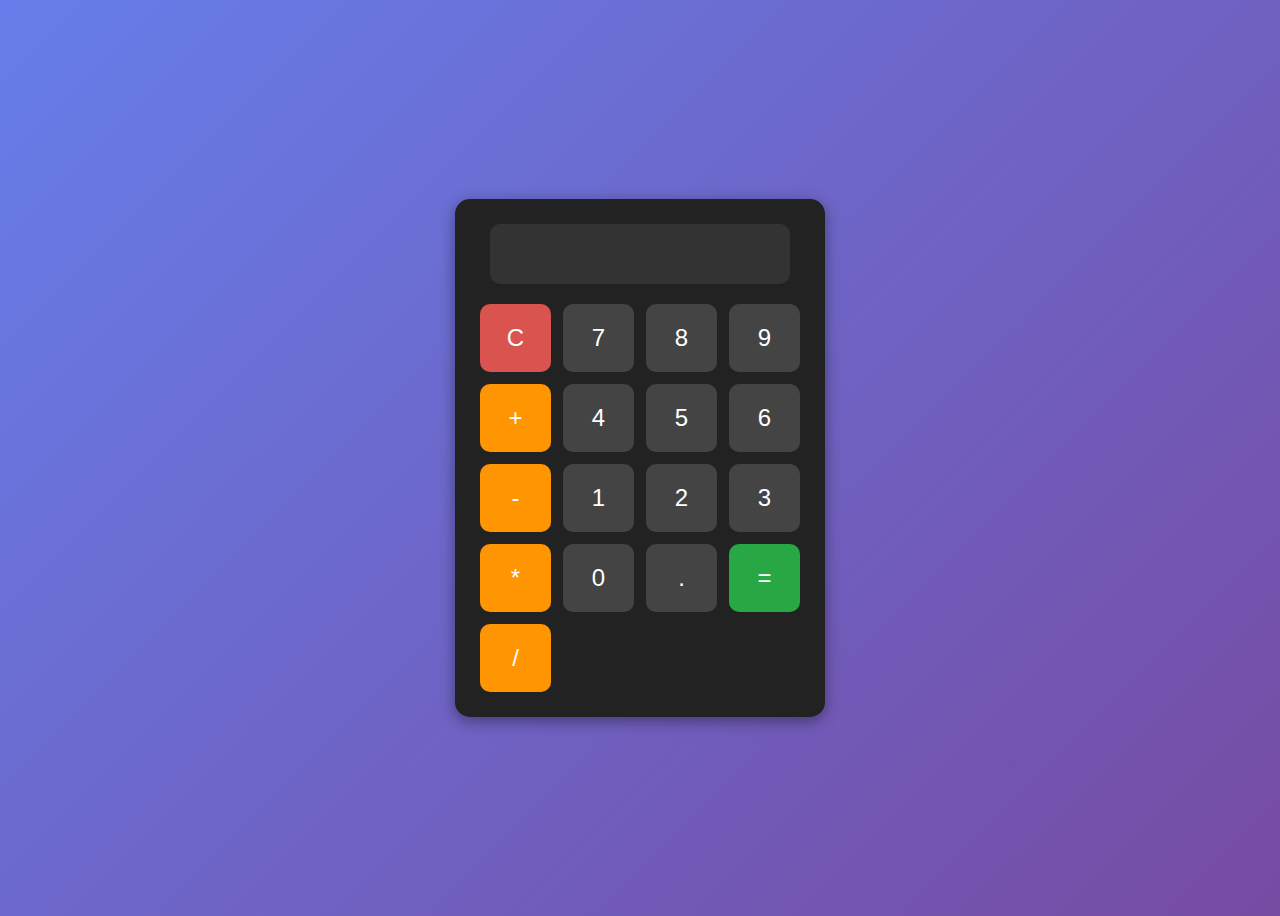
<file: Calculator/index.html>
<!DOCTYPE html>
<html lang="en">
<head>
    <meta charset="UTF-8">
    <meta name="viewport" content="width=device-width, initial-scale=1.0">
    <title>Basic Calculator</title>
    <style>
        body {
            font-family: 'Poppins', sans-serif;
            display: flex;
            justify-content: center;
            align-items: center;
            height: 100vh;
            background: linear-gradient(135deg, #667eea, #764ba2);
            padding: 20px;
            box-sizing: border-box;
        }
        .calculator {
            background: #222;
            padding: 25px;
            border-radius: 15px;
            box-shadow: 0 4px 15px rgba(0, 0, 0, 0.4);
            text-align: center;
            max-width: 320px;
            width: 100%;
        }
        #display {
            width: calc(100% - 20px);
            height: 60px;
            text-align: right;
            font-size: 2em;
            margin-bottom: 20px;
            padding: 15px;
            border: none;
            border-radius: 10px;
            background: #333;
            color: white;
            box-sizing: border-box;
        }
        .buttons {
            display: grid;
            grid-template-columns: repeat(4, 1fr);
            gap: 12px;
        }
        button {
            padding: 20px;
            font-size: 1.5em;
            cursor: pointer;
            border: none;
            background: #444;
            color: white;
            border-radius: 10px;
            transition: 0.3s;
        }
        button:hover {
            background: #666;
        }
        .operator {
            background: #ff9500;
        }
        .operator:hover {
            background: #cc7700;
        }
        .equal {
            background: #28a745;
        }
        .equal:hover {
            background: #218838;
        }
        .clear {
            background: #d9534f;
        }
        .clear:hover {
            background: #c9302c;
        }
    </style>
</head>
<body>
    <div class="calculator">
        <input type="text" id="display" disabled>
        <div class="buttons">
            <button class="clear" onclick="clearDisplay()">C</button>
            <button onclick="appendToDisplay('7')">7</button>
            <button onclick="appendToDisplay('8')">8</button>
            <button onclick="appendToDisplay('9')">9</button>
            <button class="operator" onclick="appendToDisplay('+')">+</button>
            <button onclick="appendToDisplay('4')">4</button>
            <button onclick="appendToDisplay('5')">5</button>
            <button onclick="appendToDisplay('6')">6</button>
            <button class="operator" onclick="appendToDisplay('-')">-</button>
            <button onclick="appendToDisplay('1')">1</button>
            <button onclick="appendToDisplay('2')">2</button>
            <button onclick="appendToDisplay('3')">3</button>
            <button class="operator" onclick="appendToDisplay('*')">*</button>
            <button onclick="appendToDisplay('0')">0</button>
            <button onclick="appendToDisplay('.')">.</button>
            <button class="equal" onclick="calculateResult()">=</button>
            <button class="operator" onclick="appendToDisplay('/')">/</button>
        </div>
    </div>

    <script>
        function appendToDisplay(value) {
            document.getElementById('display').value += value;
        }

        function clearDisplay() {
            document.getElementById('display').value = '';
        }

        function calculateResult() {
            try {
                document.getElementById('display').value = eval(document.getElementById('display').value);
            } catch (error) {
                alert('Invalid Expression');
            }
        }
    </script>
</body>
</html>
</file>
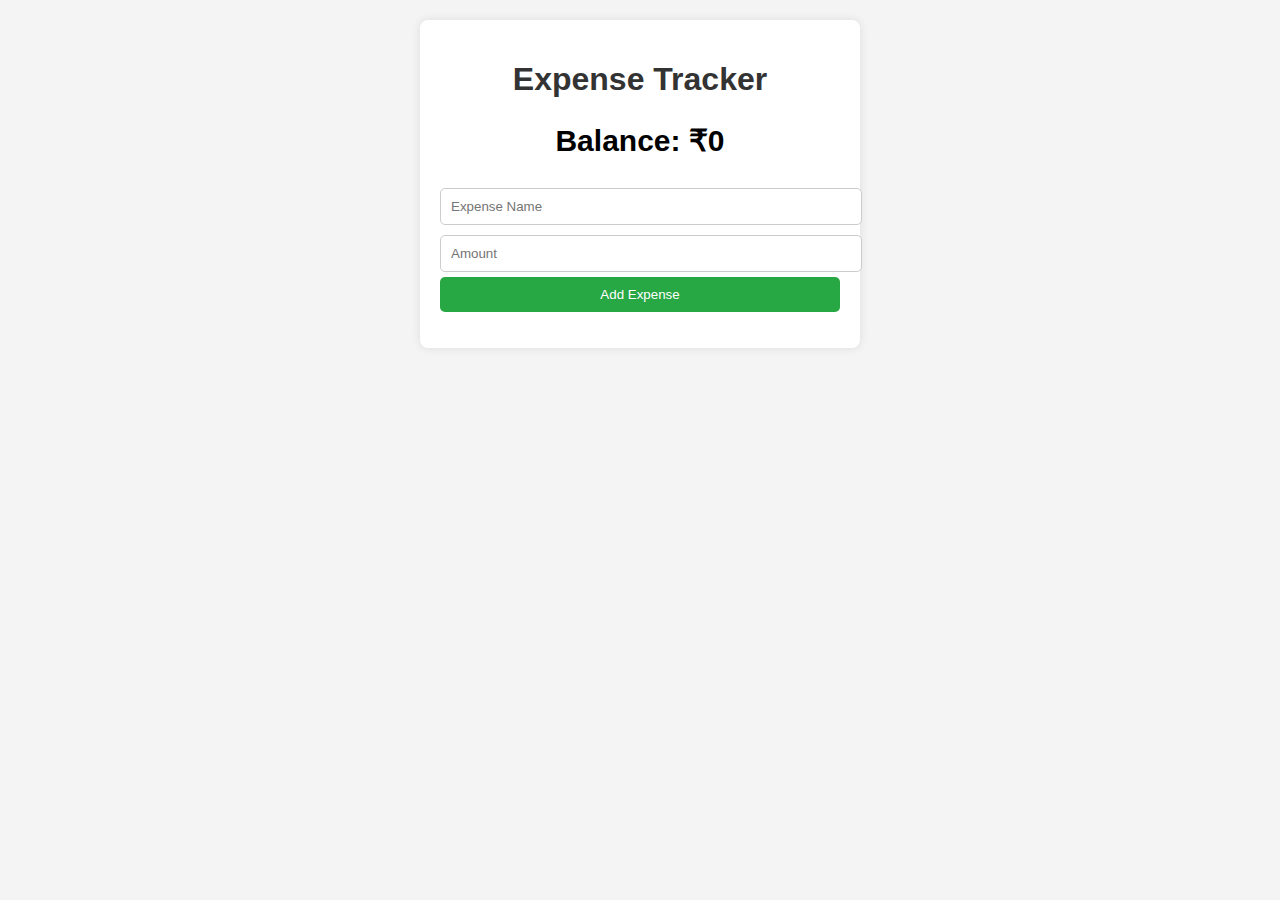
<file: Expense Tracker/index.html>
<!DOCTYPE html>
<html lang="en">
<head>
    <meta charset="UTF-8">
    <meta name="viewport" content="width=device-width, initial-scale=1.0">
    <title>Expense Tracker</title>     
    <link rel="stylesheet" href="style.css">
</head>
<body>      
    <div class="container">
        <h1>Expense Tracker</h1>
        
        <div class="balance">
            <h2>Balance: <span id="balance">₹0</span></h2>
        </div>
        
        <div class="input-section">
            <input type="text" id="expense-name" placeholder="Expense Name">
            <input type="number" id="expense-amount" placeholder="Amount">
            <button id="add-expense">Add Expense</button>
        </div>

        <ul id="expense-list"></ul>
    </div>

    <script src="script.js"></script>
</body>
</html>
</file>
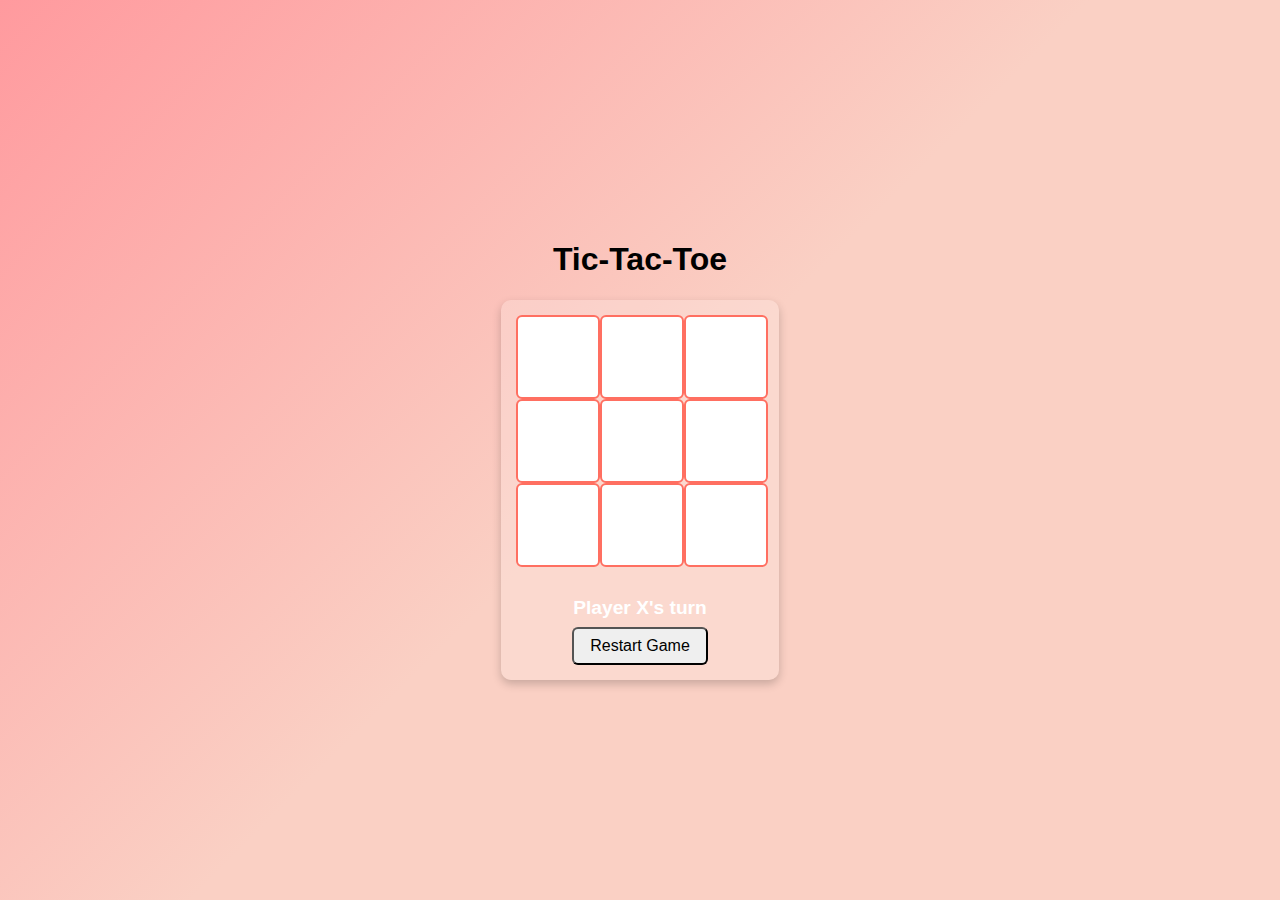
<file: Tic Toe Game/index.html>
<!DOCTYPE html>
<html lang="en">
<head>
    <meta charset="UTF-8">
    <meta name="viewport" content="width=device-width, initial-scale=1.0">
    <title>Colorful Tic-Tac-Toe</title>
    <link rel="stylesheet" href="styles.css">
</head>
<body>
    <h1>Tic-Tac-Toe</h1>  
    <div class="game-container">
        <div class="board">
            <div class="cell" data-index="0"></div>
            <div class="cell" data-index="1"></div>
            <div class="cell" data-index="2"></div>
            <div class="cell" data-index="3"></div>
            <div class="cell" data-index="4"></div>
            <div class="cell" data-index="5"></div>
            <div class="cell" data-index="6"></div>
            <div class="cell" data-index="7"></div>   
            <div class="cell" data-index="8"></div>  
        </div>
        <p class="status">Player X's turn</p>
        <button class="reset-btn">Restart Game</button>  
    </div>
    <script src="script.js"></script>
</body>
</html>
</file>
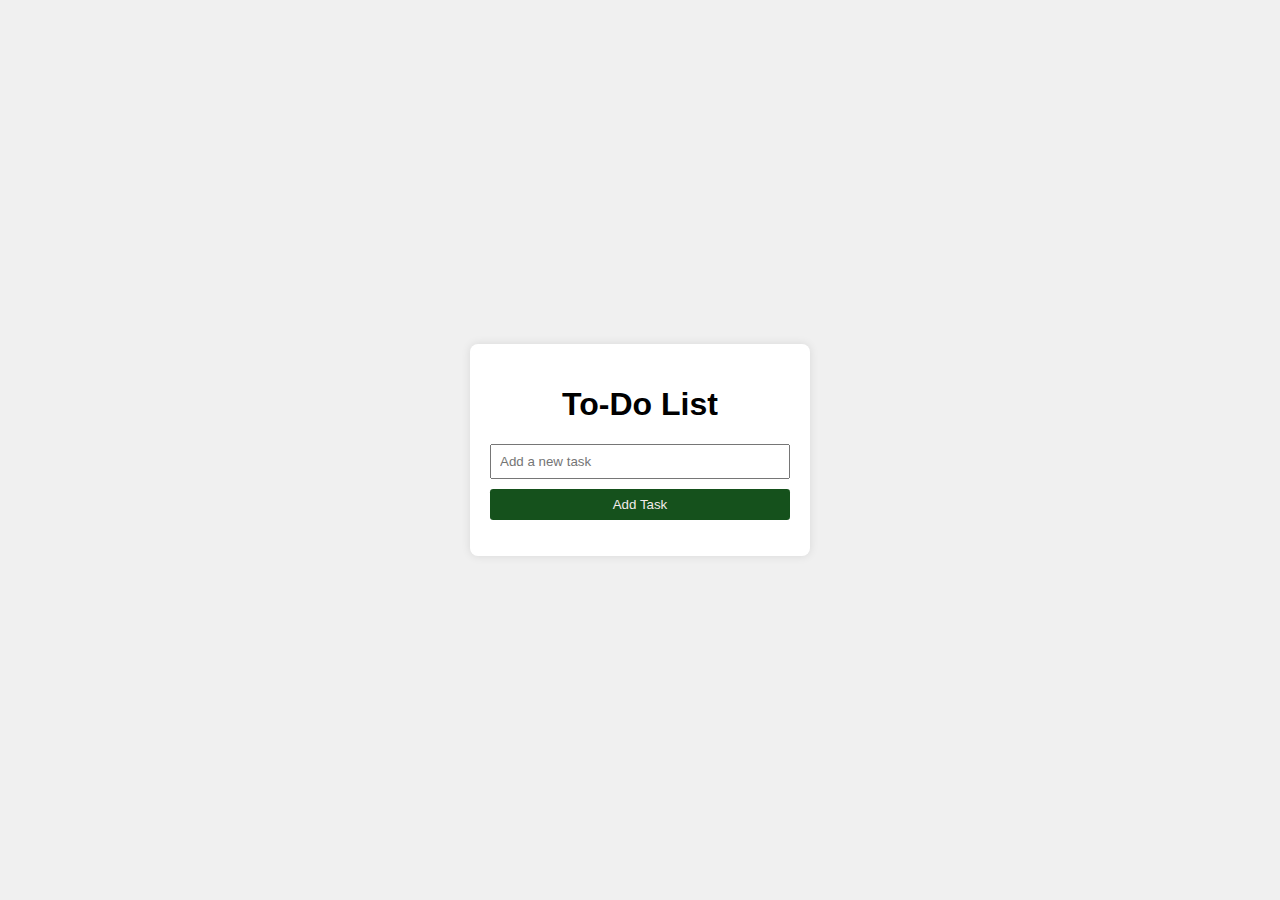
<file: To-Do-list/index.html>
<!DOCTYPE html>
<html lang="en">
<head>
    <meta charset="UTF-8">
    <meta name="viewport" content="width=device-width, initial-scale=1.0">
    <title>To-Do List</title>
    <link rel="stylesheet" href="style.css">
</head>
<body>
    <div class="container">
        <h1>To-Do List</h1>
        <input type="text" id="taskInput" placeholder="Add a new task">
        <button onclick="addTask()">Add Task</button>
        <ul id="taskList"></ul>
    </div>

    <script src="script.js"></script>
</body>
</html>
</file>
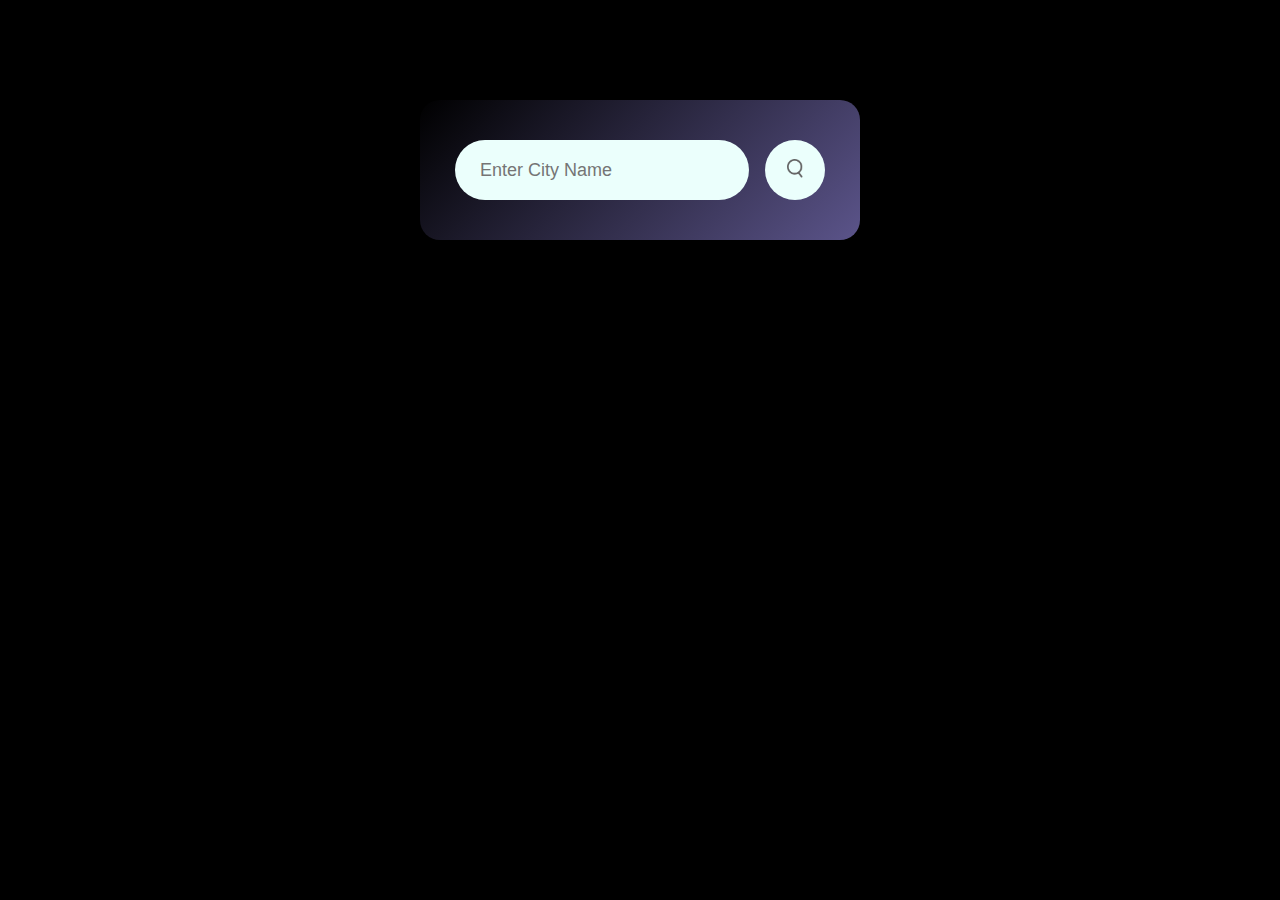
<file: weather app/index.html>
<!DOCTYPE html>
<html lang="en">
<head>
    <meta charset="UTF-8">
    <meta name="viewport" content="width=device-width, initial-scale=1.0">
    <title>Weather App</title>
    <link rel="stylesheet" href="style.css">
</head>
<body>
    <div class="card">
        <div class="seacrh">
            <input type="text" placeholder="Enter City Name" spellcheck="False">
            <button><img src="images/search.png"></button>
        </div>
        <div class="Error">
            <p>Invalid city name</p>
        </div>
        <div class="weather">
            <img src="images/rain.png" class="weather-icon">
            <h1 class="temp">22°C</h1>
            <h2 class="city">New York</h2>
            <div class="details">
                <div class="col">
                    <img src="images/humidity.png" alt="">
                    <div>
                        <p class="humidity">50%</p>
                        <p>Humidity</p>
                    </div>
                </div>
                <div class="col">
                    <img src="images/wind.png" alt="">
                    <div>
                        <p class="wind">15kmh</p>
                        <p>Wind Speed</p>
                    </div>
                </div>  
            </div>

        
    </div>
    
</body>
<script src="script.js"></script>
</html>
</file>
<file: Expense Tracker/style.css>
body {
    font-family: Arial, sans-serif;
    background-color: #f4f4f4;
    text-align: center;
    margin: 0;
    padding: 20px;
}

.container {
    max-width: 400px;
    background: white;
    padding: 20px;
    border-radius: 8px;
    box-shadow: 0px 0px 10px rgba(0, 0, 0, 0.1);
    margin: auto;
}

h1 {
    color: #333;
}

.balance {
    font-size: 20px;
    margin: 10px 0;
}

.input-section {
    display: flex;
    flex-direction: column;
}

input {
    padding: 10px;
    margin: 5px 0;
    width: 100%;
    border: 1px solid #ccc;
    border-radius: 5px;
}

button {
    padding: 10px;
    background: #28a745;
    color: white;
    border: none;
    cursor: pointer;
    border-radius: 5px;
}

button:hover {
    background: #218838;
}

ul {
    list-style: none;
    padding: 0;
}

ul li {
    background: #eee;
    margin: 5px 0;
    padding: 10px;
    display: flex;
    justify-content: space-between;
    border-radius: 5px;
}
</file>
<file: Tic Toe Game/styles.css>
/* Background gradient */    
body {
    font-family: Arial, sans-serif;
    text-align: center;
    background: linear-gradient(135deg, #ff9a9e, #fad0c4, #fad0c4);
    height: 100vh;
    display: flex;
    flex-direction: column;
    align-items: center;   
    justify-content: center;
    margin: 0; 
}  

/* Reduce overall height */
.game-container {
    display: flex;
    flex-direction: column;
    align-items: center;
    padding: 15px;
    background: rgba(255, 255, 255, 0.2);
    border-radius: 10px;
    box-shadow: 0px 4px 10px rgba(0, 0, 0, 0.2);
    max-width: 320px;
}

/* Adjust board size */
.board {
    display: grid;
    grid-template-columns: repeat(3, 80px);
    grid-template-rows: repeat(3, 80px);
    gap: 4px;
    margin-bottom: 15px;
}

/* Adjust cell size */      
.cell {
    width: 80px;
    height: 80px;
    font-size: 2em;
    font-weight: bold;
    background-color: white;
    border: 2px solid #ff6f61;
    cursor: pointer;
    transition: all 0.3s ease-in-out;
    border-radius: 6px;
}

 /* Reduce spacing */  
.status {
    font-size: 1.2em;
    font-weight: bold;
    color: #fff;
    margin-bottom: 8px;
}

/* Reduce button size */                                                                                     
.reset-btn {
    padding: 8px 16px;
    font-size: 1em;
    border-radius: 6px;
}
</file>
<file: To-Do-list/style.css>
body {
    font-family: Arial, sans-serif;
    background-color: #f0f0f0;
    display: flex;
    justify-content: center;
    align-items: center;
    height: 100vh;
    margin: 0;
}

.container {
    background-color: #fff;
    padding: 20px;
    border-radius: 8px;
    box-shadow: 0 0 10px rgba(0,0,0,0.1);
    width: 300px;
}

h1 {
    text-align: center;
    
}

input[type="text"] {
    width: 100%;
    padding: 8px;
    box-sizing: border-box;
    margin-bottom: 10px;
}     

button {
    background-color: #15511c;
    color: rgb(242, 235, 235);
    border: none;
    padding: 8px 16px;
    cursor: pointer;
    width: 100%;
    border-radius: 0.2rem;
    box-sizing: border-box;   
}

button:hover {
    background-color: gray;
}

ul {
    list-style-type: none;
    padding: 0;
}

li {
    padding: 8px;
    margin-bottom: 5px;
    background-color: #f9f9f9;
    border-radius: 4px;
}

li.completed {
    text-decoration: line-through;
    opacity: 0.5;  
}
</file>
<file: weather app/style.css>
*{
    margin: 0;
    padding: 0;
    font-family: 'Poppins' sans-serif;
    box-sizing: border-box;
}





body{
    background:#000000;
} 
.card
{
    width:70%;
    max-width: 440px;
    background: linear-gradient(135deg,#000000,#5b548a);
    color:#fff;
    margin: 100px auto 0;
    border-radius: 20px;
    padding: 40px 35px;
    text-align: center;
}
.seacrh
{
    width: 100%;
    display: flex;
    align-items: center;
    justify-content: space-between;

}
.seacrh input{
    border: 0;
    outline:0 ;
    background: #ebfffc;
    color: #555;
    padding: 10px 25px;
    height: 60px;
    border-radius: 30px;
    flex: 1;
    margin-right: 16px;
    font-size: 18px;

}
.seacrh button
{
    border: 0;
    outline:0 ;
    background: #ebfffc;
    border-radius: 50%;
    width: 60px;
    height: 60px;
    cursor: pointer;
}
.seacrh button img{
    width: 16px;
}
.weather-icon
{
    width: 170px;
    margin-top: 30px;

}
.weather h1{
    font-size: 80px;
    font-weight: 500;
}.weather h2{
    font-size: 45px;
    font-weight: 400;
    margin-top: -10px;
}

.details
{
    display: flex;
    align-items: center;
    justify-content: space-between;
    padding: 0 20px;
    margin-top: 50px;
}
.col
{
    display: flex;
    align-items: center;
    text-align: left;

}
.col img

{
    width: 40px;
    margin-right: 10px;

}
.humidity, .wind
{font-size: 28px;
    margin-top: -6px;

}
.weather
{
    display: none;
}
.Error{
    text-align: left;
    margin-left: 10px;
    font-size: 14px;
    margin-top: 10px; 
    display: none;
}
</file>
